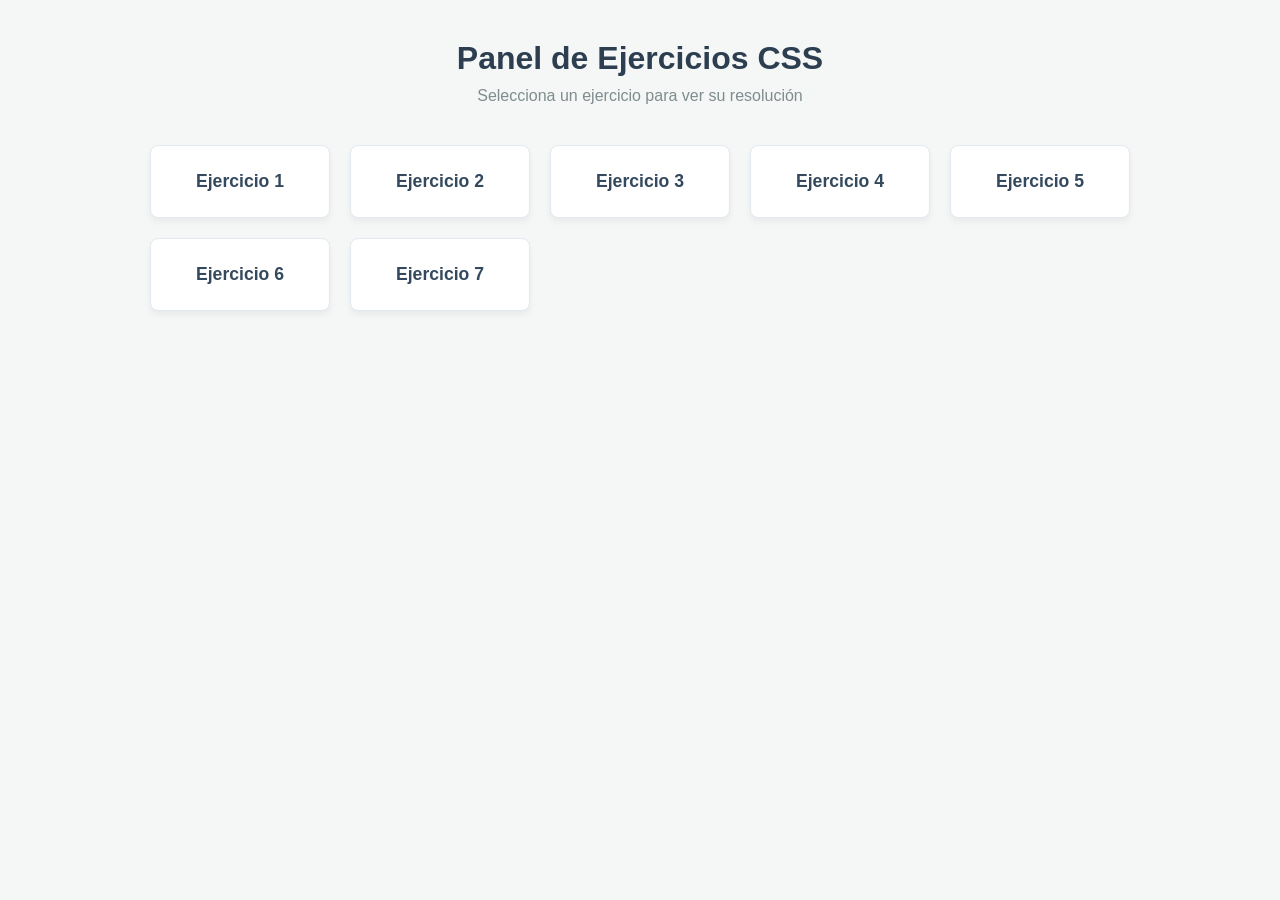
<file: index.html>
<!DOCTYPE html>
<html lang="es">
<head>
    <meta charset="UTF-8">
    <meta name="viewport" content="width=device-width, initial-scale=1.0">
    <title>Índice de Ejercicios - CSS</title>
    <style>
        * {
            margin: 0;
            padding: 0;
            box-sizing: border-box;
        }

        body {
            font-family: 'Segoe UI', Tahoma, Geneva, Verdana, sans-serif;
            background-color: #f4f7f6;
            color: #333;
            padding: 40px 20px;
            display: flex;
            flex-direction: column;
            align-items: center;
        }

        h1 {
            margin-bottom: 10px;
            color: #2c3e50;
            text-align: center;
        }

        p {
            margin-bottom: 30px;
            color: #7f8c8d;
            text-align: center;
        }

        
        .grid-container {
            display: grid;
            width: 100%;
            max-width: 1000px;
            
            grid-template-columns: repeat(auto-fit, minmax(180px, 1fr));
            gap: 20px;
            padding: 10px;
        }

        
        .card-ejercicio {
            display: flex;
            align-items: center;
            justify-content: center;
            background-color: #ffffff;
            color: #34495e;
            text-decoration: none;
            padding: 25px 15px;
            border-radius: 8px;
            font-weight: 600;
            font-size: 1.1rem;
            box-shadow: 0 4px 6px rgba(0, 0, 0, 0.05);
            transition: all 0.3s ease;
            border: 1px solid #e2e8f0;
        }

        
        .card-ejercicio:hover {
            background-color: #3498db;
            color: #ffffff;
            transform: translateY(-4px);
            box-shadow: 0 8px 15px rgba(52, 152, 219, 0.3);
            border-color: #3498db;
        }
    </style>
</head>
<body>

    <h1>Panel de Ejercicios CSS</h1>
    <p>Selecciona un ejercicio para ver su resolución</p>

    <div class="grid-container">
        <a href="Ejercicio_Practico1/index.html" class="card-ejercicio">Ejercicio 1</a>
        <a href="Ejercicio_Practico2/index.html" class="card-ejercicio">Ejercicio 2</a>
        <a href="Ejercicio_Practico3/index.html" class="card-ejercicio">Ejercicio 3</a>
        <a href="Ejercicio_Practico4/index.html" class="card-ejercicio">Ejercicio 4</a>
        <a href="Ejercicio_Practico5/index.html" class="card-ejercicio">Ejercicio 5</a>
        <a href="Ejercicio_Practico6/index.html" class="card-ejercicio">Ejercicio 6</a>
        <a href="Ejercicio_Integrador/index.html" class="card-ejercicio">Ejercicio 7</a>
        
    </div>

</body>
</html>
</file>
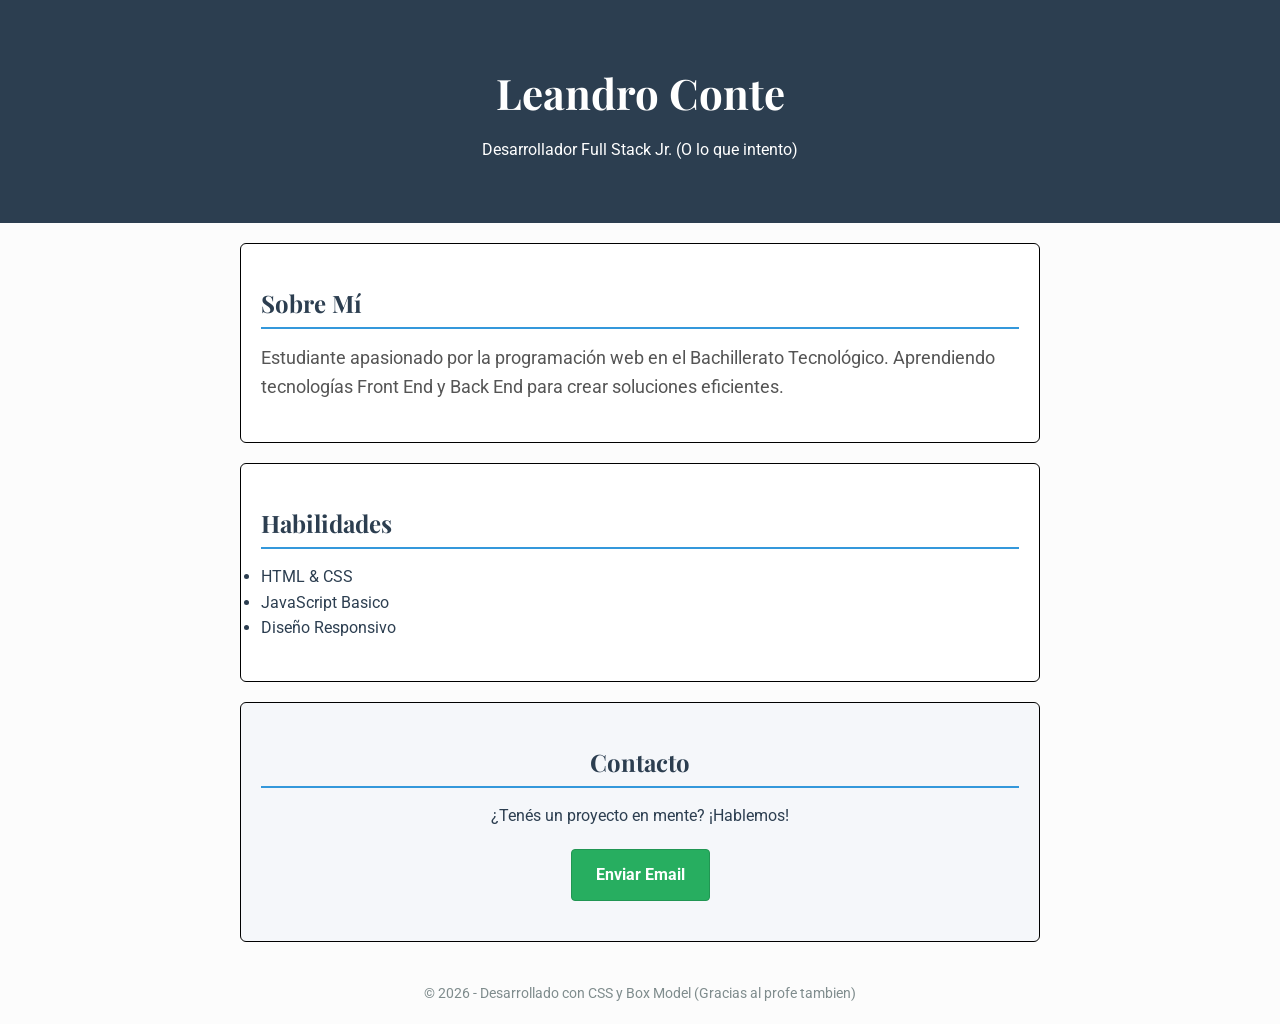
<file: Ejercicio_Integrador/index.html>
<!DOCTYPE html>
<html lang="es">
<head>
    <meta charset="UTF-8">
    <title>Mi Portfolio Full Stack</title>
    <!-- Google Fonts -->
    <link href="https://fonts.googleapis.com/css2?family=Playfair+Display:wght@700&family=Roboto:wght@400;700&display=swap" rel="stylesheet">
    <!-- CSS Externo -->
    <link rel="stylesheet" href="portafolio.css">
</head>
<body>

    <header>
        <h1 class="main-title">Leandro Conte</h1>
        <p>Desarrollador Full Stack Jr. (O lo que intento)</p>
    </header>

    <section id="sobre-mi">
        <h2>Sobre Mí</h2>
        <p class="text-profile">Estudiante apasionado por la programación web en el Bachillerato Tecnológico. Aprendiendo tecnologías Front End y Back End para crear soluciones eficientes.</p>
    </section>

    <section id="habilidades">
        <h2>Habilidades</h2>
        <ul>
            <li>HTML & CSS</li>
            <li>JavaScript Basico</li>
            <li>Diseño Responsivo</li>
        </ul>
    </section>

    <section id="contacto">
        <h2>Contacto</h2>
        <p>¿Tenés un proyecto en mente? ¡Hablemos!</p>
        <a href="mailto:fulanito@nohacenada.com" id="btn-contacto">Enviar Email</a>
    </section>

    <footer>
        <p>&copy; 2026 - Desarrollado con CSS y Box Model (Gracias al profe tambien)</p>
    </footer>

</body>
</html>
</file>
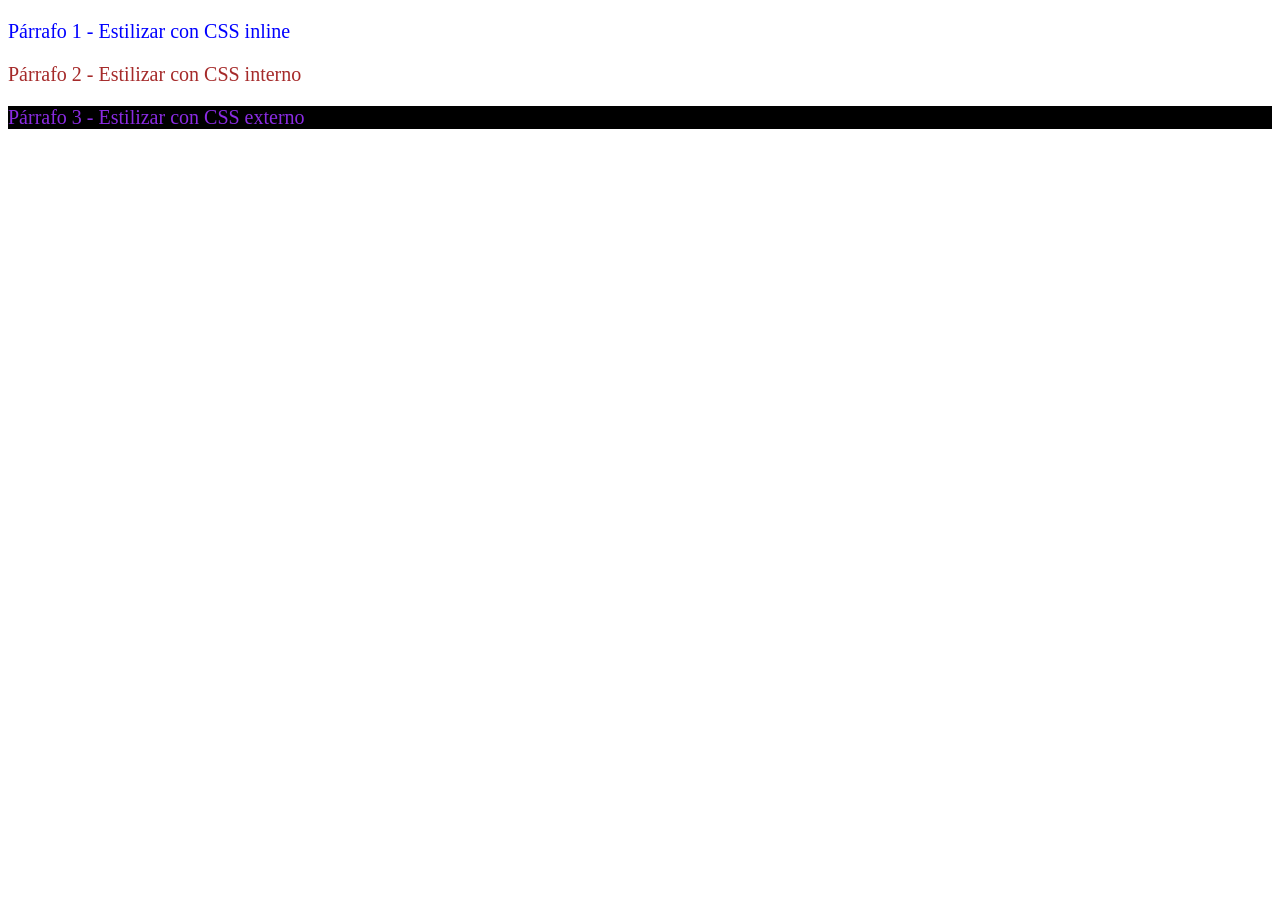
<file: Ejercicio_Practico1/index.html>
<!DOCTYPE html>
<html lang="es">
<head>
    <meta charset="UTF-8">
    <title>Formas de aplicar CSS</title>
    <!-- Aquí vincular el archivo externo -->
     <link rel="stylesheet" href="estilos.css">
    <!-- Aquí agregar el estilo interno -->
     <style>
        p {
            color: brown;
            font-size: 20px;
        }
     </style>
</head>
<body>
    <p style="color: blue;">Párrafo 1 - Estilizar con CSS inline</p>
    <p>Párrafo 2 - Estilizar con CSS interno</p>
    <p class="externo">Párrafo 3 - Estilizar con CSS externo</p>
</body>
 <!-- Me parece que para mantener mas limpio el HTML es mejor usar el enlace externo, que permite tambien manejar mejor el control del estilo a la hora de hacer cambios o correciones sin necesidad de hacerlo uno por uno.-->
</html>
</file>
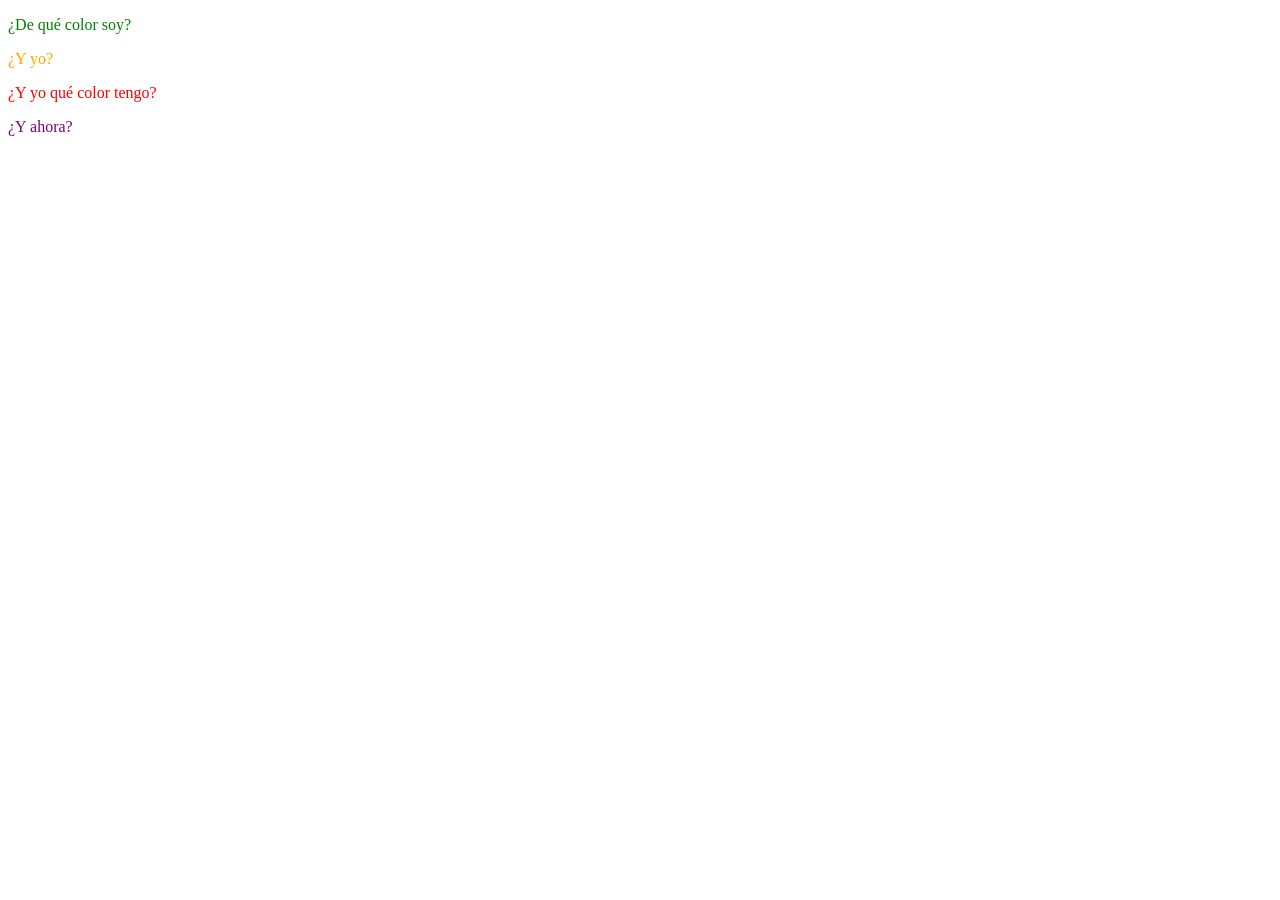
<file: Ejercicio_Practico2/index.html>
<!DOCTYPE html>
<html lang="es">
<head>
    <meta charset="UTF-8">
    <title>Cascada CSS</title>
    <style>
        p { color: blue; }
        p { color: green; }
        .destacado { color: orange; }
        #unico { color: red; }
    </style>
</head>
<body>
    <p>¿De qué color soy?</p>
    <p class="destacado">¿Y yo?</p>
    <p class="destacado" id="unico">¿Y yo qué color tengo?</p>
    <p class="destacado" id="unico"
       style="color: purple;">¿Y ahora?</p>
</body>
</html>
<!-- Aivinanza 
 1 Verde: verde: Porque el ultimo cambio declarado en style es green.
 2 Naranja: naranja: Porque se rige por la clase siendo prioridad sobre la etiqueta.
 3 Rojo: rojo: Porque a pesar de tener clase el ID es prioritario.
 4 Purpura: purpura: Porque esta escrito inline que es prioridad sobre todas las demas, aunque tampoco funcionaria el id porque solo puede haber un elemento.
-->
</file>
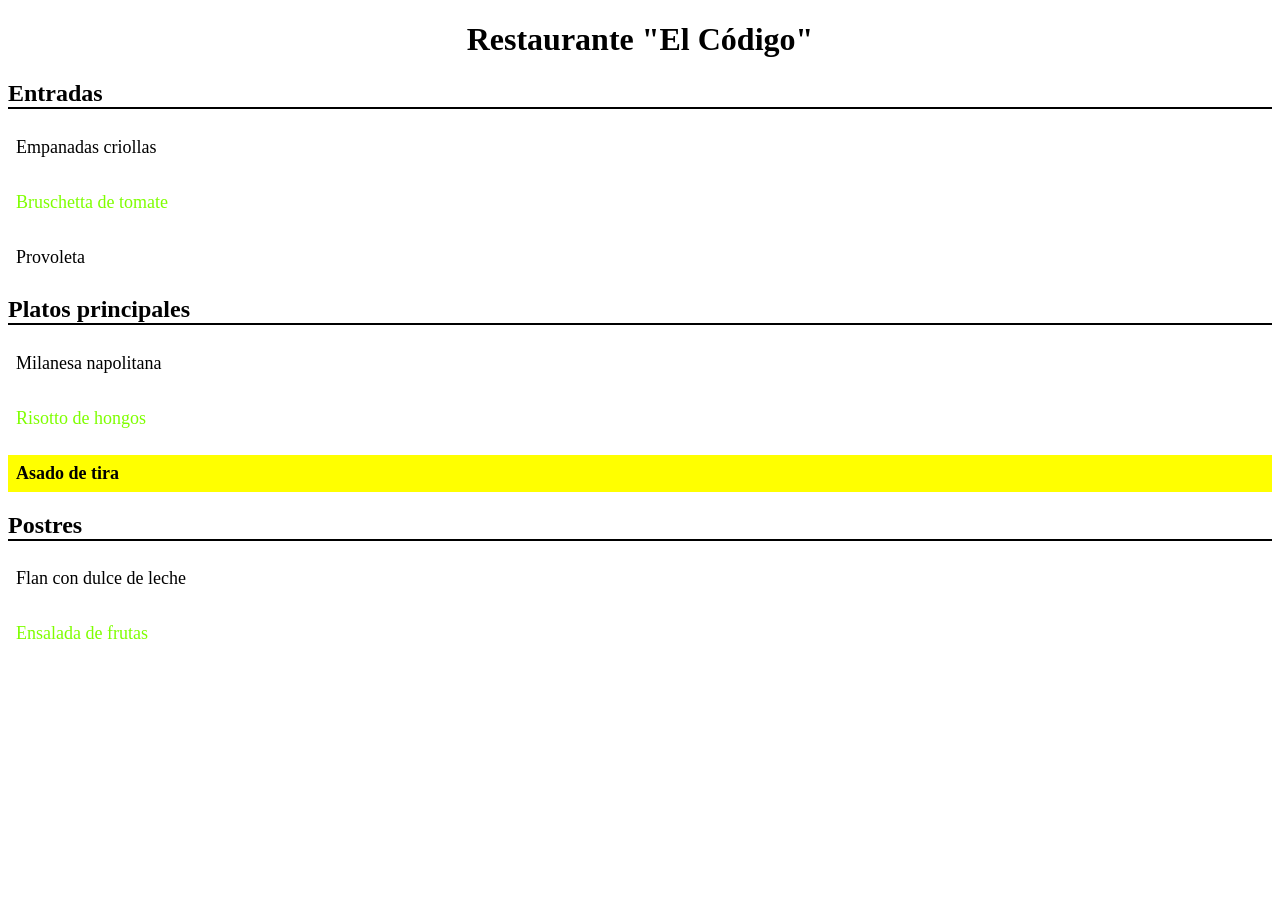
<file: Ejercicio_Practico3/index.html>
<!DOCTYPE html>
<html lang="es">
<head>
    <meta charset="UTF-8">
    <title>Menú del Restaurante</title>
    <link rel="stylesheet" href="menu.css">
</head>
<body>
    <h1>Restaurante "El Código"</h1>
    <h2>Entradas</h2>
    <p class="plato">Empanadas criollas</p>
    <p class="plato vegetariano">Bruschetta de tomate</p>
    <p class="plato">Provoleta</p>
 
    <h2>Platos principales</h2>
    <p class="plato">Milanesa napolitana</p>
    <p class="plato vegetariano">Risotto de hongos</p>
    <p class="plato" id="especialidad">Asado de tira</p>
 
    <h2>Postres</h2>
    <p class="plato">Flan con dulce de leche</p>
    <p class="plato vegetariano">Ensalada de frutas</p>
</body>
</html>
</file>
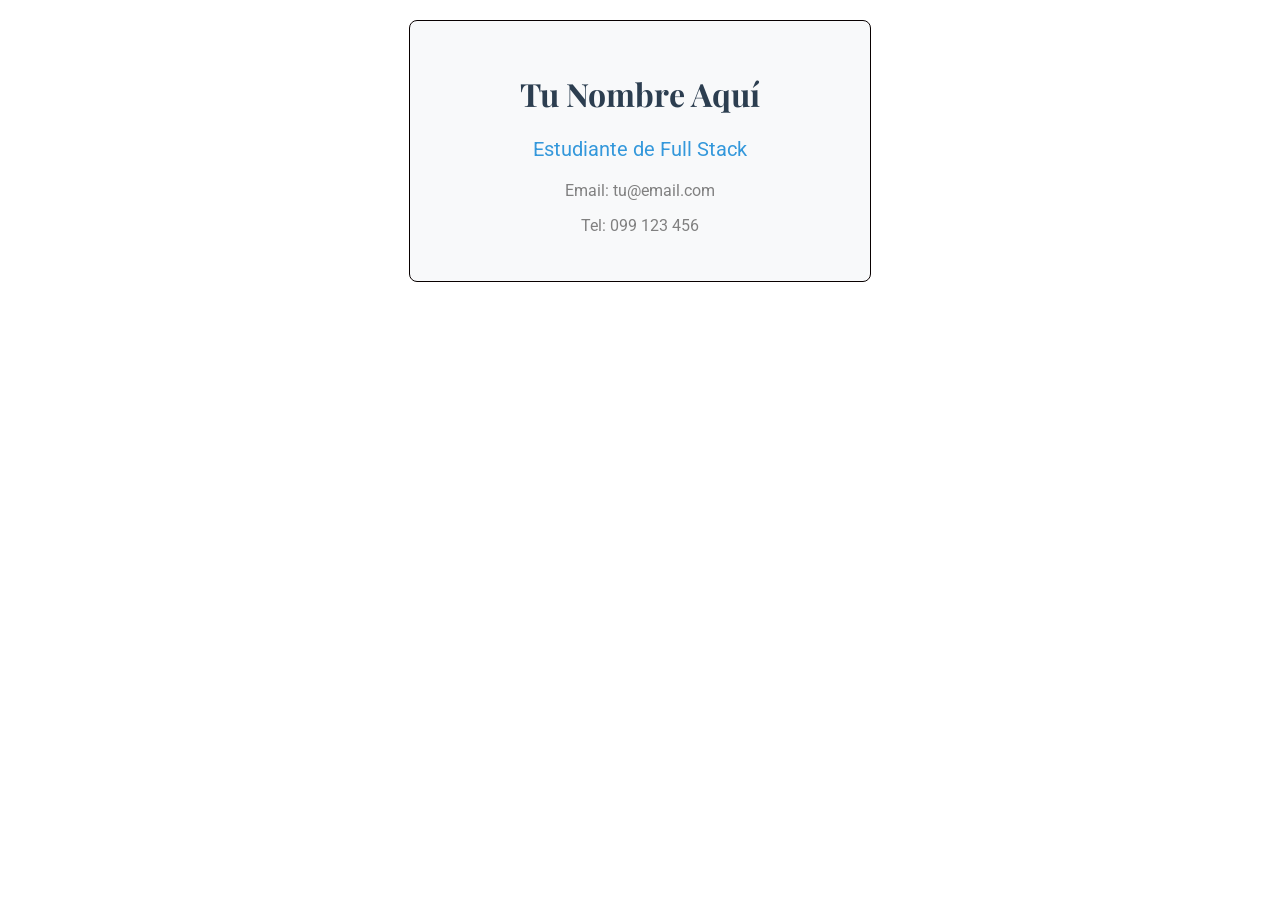
<file: Ejercicio_Practico4/index.html>
<!DOCTYPE html>
<html lang="es">
<head>
    <meta charset="UTF-8">
    <title>Mi Tarjeta</title>
    <link href="https://fonts.googleapis.com/css2
      ?family=Roboto:wght@400;700
      &family=Playfair+Display&display=swap"
      rel="stylesheet">
    <link rel="stylesheet" href="tarjeta.css">
</head>
<body>
    <div class="tarjeta">
        <h1 class="nombre">Tu Nombre Aquí</h1>
        <p class="titulo">Estudiante de Full Stack</p>
        <p class="contacto">Email: tu@email.com</p>
        <p class="contacto">Tel: 099 123 456</p>
    </div>
</body>
</html>
</file>
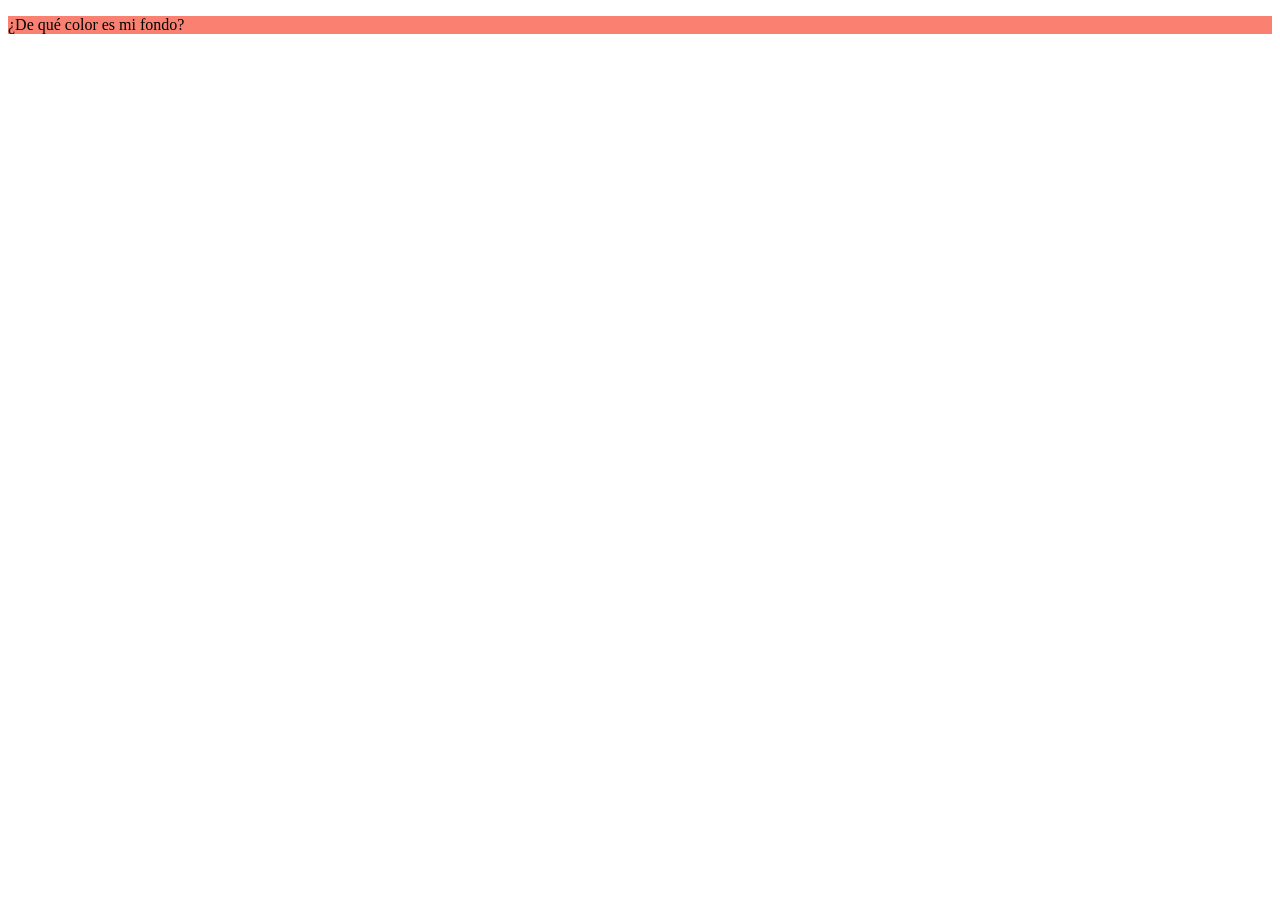
<file: Ejercicio_Practico5/index.html>
<!DOCTYPE html>
<html lang="es">
<head>
    <meta charset="UTF-8">
    <meta name="viewport" content="width=device-width, initial-scale=1.0">
    <link rel="stylesheet" href="style.css">
    <title>Document</title>
</head>
<body>
    <div>
        <p class="info" id="mensaje">
            ¿De qué color es mi fondo?
        </p>
    </div>
</body>

<!-- 

Selector    Especificidad (I-C-E)   Valor numérico de guía
A: p            0 - 0 - 1                    1
B: .info        0 - 1 - 0                    10
C: p.info       0 - 1 - 1                    11
D: #mensaje     1 - 0 - 0                    100
E: div p.info   0 - 1 - 2                    12

Gana el selector D ya que la ID tiene un nievel de prioridad superior a
cualquier cantidad acumulada de clases o etiquetas (su peso es mayor en CSS:1-0-0 le gana a 0-1-2)
-->

</html>
</file>
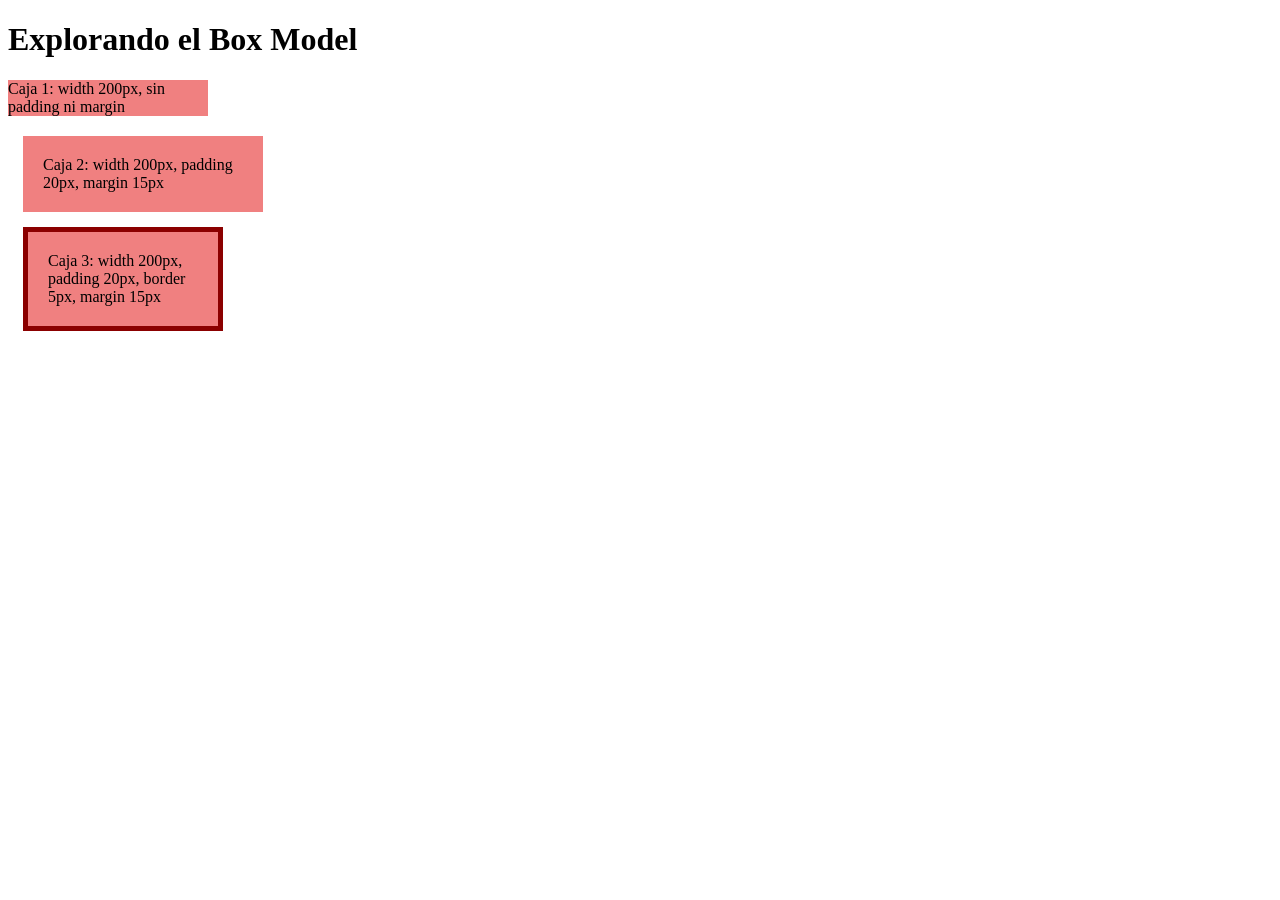
<file: Ejercicio_Practico6/index.html>
<!DOCTYPE html>
<html lang="es">
<head>
<meta charset="UTF-8">
<title>Box Model</title>
<link rel="stylesheet" href="boxmodel.css">
</head>
<body>
<h1>Explorando el Box Model</h1>
<div class="caja caja1">
Caja 1: width 200px, sin padding ni margin
</div>
<div class="caja caja2">
Caja 2: width 200px, padding 20px, margin 15px
</div>
<div class="caja caja3">
Caja 3: width 200px, padding 20px,
border 5px, margin 15px
</div>
</body>

<!--
1. Cálculo del ancho TOTAL de cada caja 
Caja 1: 200px. No tiene añadidos de padding, border ni margin.
Caja 2: 240px de área visible en pantalla (200px de contenido + 20px padding izquierdo + 20px padding derecho). Si sumamos el espacio de márgenes externos que desplaza a otros elementos, ocupa un total de 270px (240px + 15px margin izquierdo + 15px margin derecho).  
Caja 3: 250px de área visible (200px contenido + 40px padding total + 10px borde total). Sumando sus márgenes externos, ocupa un espacio total en el layout de 280px (250px + 30px margin total)

2. Se debe agregar la propiedad box-sizing: border-box

3. Modificación en Caja 3 y explicación
Qué cambia: Al aplicar border-box a la caja3, el ancho total de la caja en la pantalla se reduce a 200px exactos. El navegador comprime el espacio del contenido interno a 150px para que el padding (40px) y el borde (10px) quepan perfectamente dentro de la medida asignada.
Diferencia : content-box (por defecto) calcula el tamaño final sumando el padding y el borde por fuera del ancho definido. Por el contrario, border-box toma el ancho definido como el límite exterior de la caja visible, restando el padding y el borde hacia adentro.

-->
</html>
</file>
<file: Ejercicio_Integrador/portafolio.css>
/* ==========================================
   1. CONFIGURACIÓN GLOBAL (Selector Universal)
   ========================================== */
* {
    margin: 0;
    padding: 0;
    box-sizing: border-box; 
}

body {
    font-family: 'Roboto', sans-serif; /* Primera fuente */
    color: rgb(44, 62, 80); /* Formato RGB */
    line-height: 1.6;
    background-color: #fcfcfc;
}

/* ==========================================
   2. TIPOGRAFÍAS Y ELEMENTOS DE SECCIÓN
   ========================================== */
h1, h2 {
    font-family: 'Playfair Display', serif; /* Segunda fuente */
}

h2 {
    margin-bottom: 15px;
    border-bottom: 2px solid #3498db; /* Uso de border */
    padding-bottom: 5px;
}

section {
    padding: 40px 20px; /* Uso de padding */
    margin: 20px auto;  /* Uso de margin */
    max-width: 800px;
    background-color: #ffffff;
    border: 1px solid rgb(0, 0, 0);
    border-radius: 6px;
}

/* ==========================================
   3. SELECTORES DE ETIQUETA, CLASE E ID
   ========================================== */

/* Selector de Etiqueta */
header {
    background-color: #2c3e50; /* Formato Hexadecimal */
    color: white;
    text-align: center;
    padding: 60px 20px;
}

/* Selector de Clase */
.main-title {
    font-size: 42px;
    margin-bottom: 10px;
}

.text-profile {
    font-size: 18px;
    color: #555;
}

/* Selector de ID */
#contacto {
    text-align: center;
    background-color: rgb(245, 247, 250);
}

#btn-contacto {
    display: inline-block;
    margin-top: 20px;
    padding: 12px 24px;
    background-color: #3498db;
    color: white;
    text-decoration: none;
    border-radius: 4px;
    font-weight: bold;
}

footer {
    text-align: center;
    padding: 20px;
    font-size: 14px;
    color: #7f8c8d;
}

/* ==========================================
   4. DEMOSTRACIÓN DE ESPECIFICIDAD
   ========================================== */

/* 
   El siguiente selector (#contacto #btn-contacto) se declara con un peso alto (dos IDs: 2-0-0)
   para asegurar que los estilos de este botón de llamada a la acción específico ganen 
   a cualquier otra regla de botones genéricos de la página, sin importar el orden de cascada.
*/
#contacto #btn-contacto {
    background-color: #27ae60; /* Cambia a verde específicamente en la sección contacto */
    border: 1px solid #219653;
}
</file>
<file: Ejercicio_Practico1/estilos.css>
.externo {
    color: blueviolet;
    background-color: black;
}
</file>
<file: Ejercicio_Practico3/menu.css>
h2{
    border-bottom: 2px solid rgb(0, 0, 0);
}

.plato{
    padding: 8px;
    font-size: 18px;
}

.vegetariano{
    color: chartreuse;
}

#especialidad{
    background-color: yellow;
    font-weight: bold;
}

h1{
    text-align: center;
}
</file>
<file: Ejercicio_Practico4/tarjeta.css>
.tarjeta {
    background-color: #f8f9fa; 
    padding: 30px;
    text-align: center;
    border: 1px solid #080000;
    border-radius: 8px;
    max-width: 400px;
    margin: 20px auto;
}

.nombre {
    font-family: 'Playfair Display', serif;
    font-size: 32px;
    color: #2c3e50; 
}

.titulo {
    font-family: 'Roboto', sans-serif;
    font-size: 20px;
    color: rgb(52, 152, 219); 
}

.contacto {
    font-family: 'Roboto', sans-serif;
    color: gray; 
}
</file>
<file: Ejercicio_Practico5/style.css>
/* Selector A */
p { background-color: yellow; }

/* Selector B */
.info { background-color: lightblue; }

/* Selector C */
p.info { background-color: lightgreen; }

/* Selector D */
#mensaje { background-color: salmon; }

/* Selector E */
div p.info { background-color: violet; }
</file>
<file: Ejercicio_Practico6/boxmodel.css>
.caja {
background-color: lightcoral;
margin-bottom: 20px;
}

.caja1 { width: 200px; }

.caja2 {
width: 200px;
padding: 20px;
margin: 15px;
}

.caja3 {
box-sizing: border-box;
width: 200px;
padding: 20px;
border: 5px solid darkred;
margin: 15px;
}
</file>
